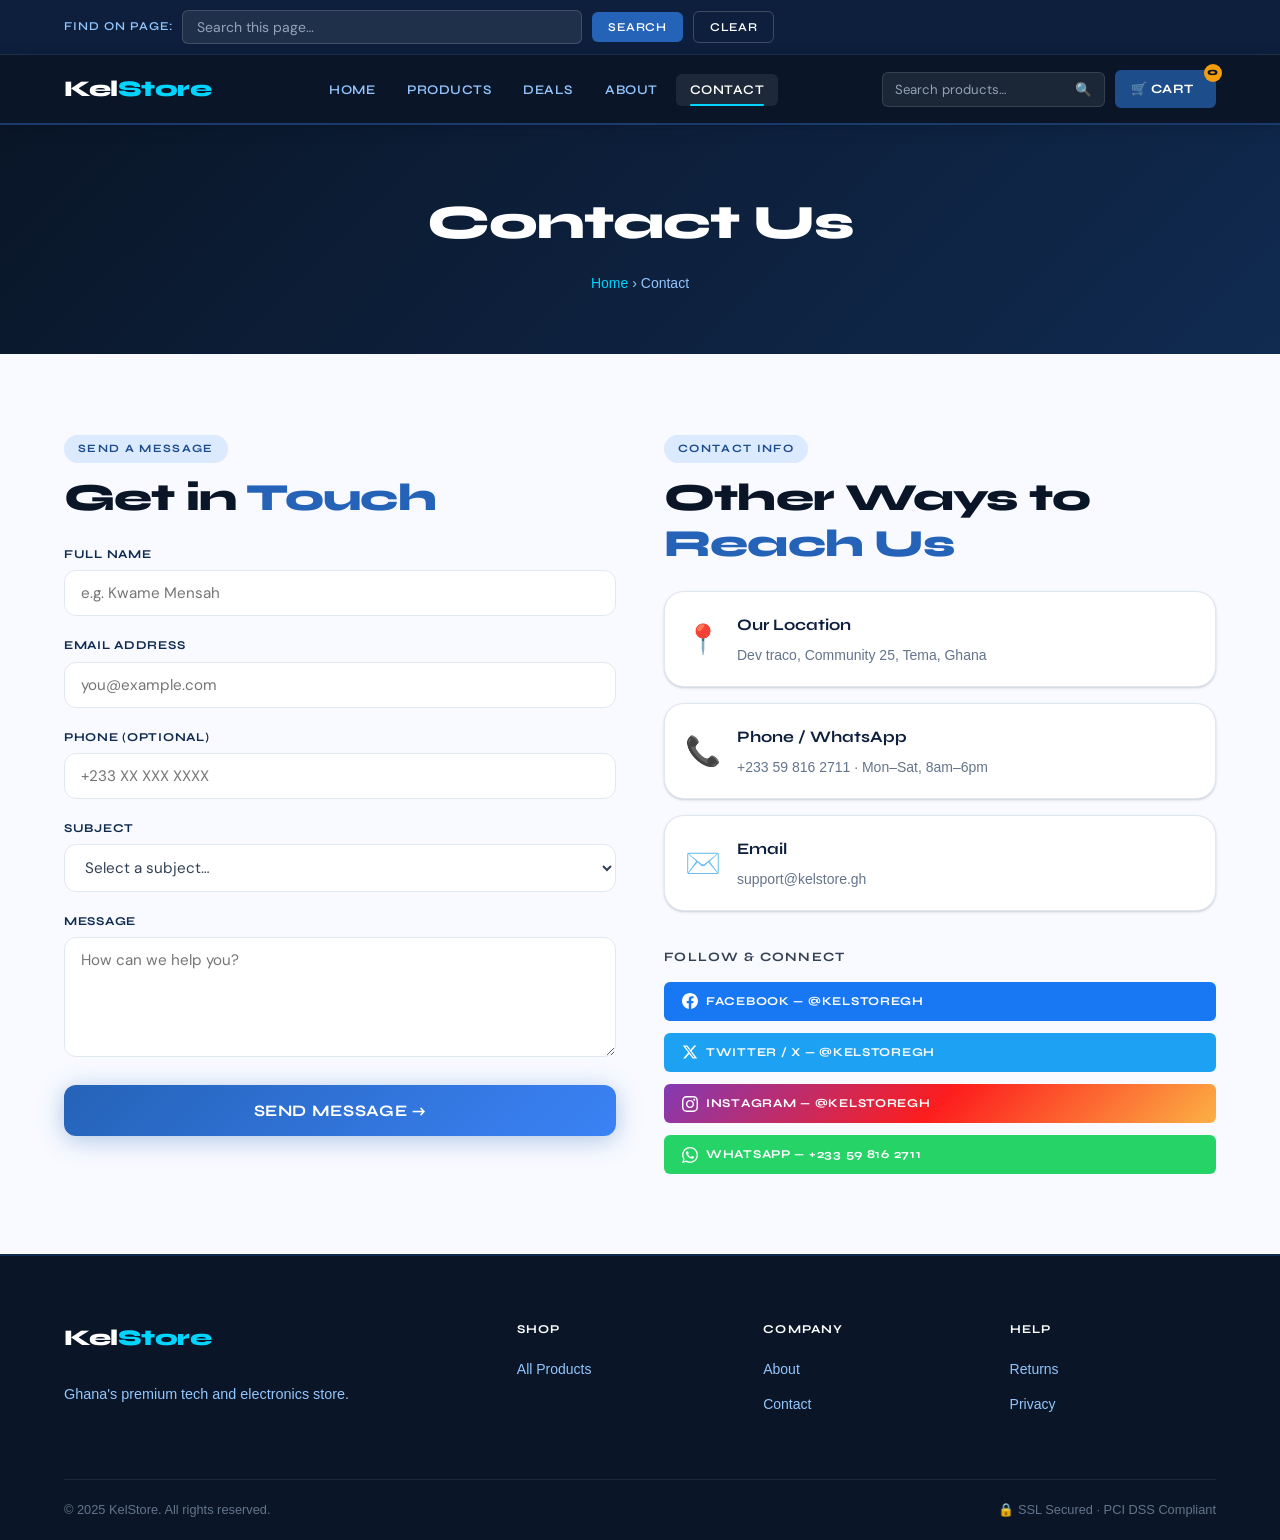
<file: contact.html>
<!DOCTYPE html>
<html lang="en">
<head>
  <meta charset="UTF-8">
  <meta name="viewport" content="width=device-width, initial-scale=1.0">
  <meta name="description" content="Contact KelStore — Get in touch with us for support, inquiries or feedback.">
  <title>Contact Us — KelStore</title>
  <link rel="stylesheet" href="style.css">
</head>
<body>

  <a href="#main-content" class="skip-link">Skip to main content</a>

  <div class="page-search-bar" role="search" aria-label="Search page content">
    <div class="container">
      <label for="pageSearchInput">Find on page:</label>
      <input type="search" id="pageSearchInput" class="page-search-input" placeholder="Search this page…" aria-label="Search text on this page">
      <button id="pageSearchBtn" class="page-search-btn" aria-label="Search">Search</button>
      <button id="pageSearchClear" class="page-search-btn page-search-clear" aria-label="Clear">Clear</button>
      <span id="searchStatus" class="page-search-status" aria-live="polite"></span>
    </div>
  </div>

  <nav class="navbar" role="navigation" aria-label="Main navigation">
    <div class="nav-container">
      <a href="index.html" class="nav-logo" aria-label="KelStore Home">
        <span class="nav-logo-text">Kel<span>Store</span></span>
      </a>
      <ul class="nav-links" id="navLinks" role="list">
        <li><a href="index.html">Home</a></li>
        <li><a href="products.html">Products</a></li>
        <li><a href="product-detail.html">Deals</a></li>
        <li><a href="about.html">About</a></li>
        <li><a href="contact.html" class="active" aria-current="page">Contact</a></li>
      </ul>
      <div class="nav-actions">
        <div class="nav-search" role="search" aria-label="Search products">
          <label for="navSearchInput" class="sr-only">Search</label>
          <input type="search" id="navSearchInput" placeholder="Search products…" aria-label="Search products">
          <button aria-label="Submit search">🔍</button>
        </div>
        <a href="cart.html" class="btn-cart" aria-label="View cart">
          🛒 Cart<span class="cart-badge">0</span>
        </a>
        <button class="nav-toggle" id="navToggle" aria-expanded="false" aria-controls="navLinks" aria-label="Toggle navigation">
          <span></span><span></span><span></span>
        </button>
      </div>
    </div>
  </nav>

  <main id="main-content">
    <div class="page-hero">
      <div class="container">
        <h1 class="page-hero-title">Contact Us</h1>
        <p class="page-hero-breadcrumb"><a href="index.html">Home</a> › Contact</p>
      </div>
    </div>

    <section class="section">
      <div class="container">
        <div class="contact-grid">

          <!-- Contact Form -->
          <div>
            <span class="section-tag">Send a Message</span>
            <h2 class="section-title section-title--left">Get in <span>Touch</span></h2>

            <div id="formSuccess" class="alert alert-success hidden">
              ✅ Message sent! We'll get back to you within 24 hours.
            </div>

            <div>
              <div class="form-group">
                <label class="form-label" for="contactName">Full Name</label>
                <input type="text" id="contactName" class="form-input" placeholder="e.g. Kwame Mensah" required aria-required="true">
              </div>
              <div class="form-group">
                <label class="form-label" for="contactEmail">Email Address</label>
                <input type="email" id="contactEmail" class="form-input" placeholder="you@example.com" required aria-required="true">
              </div>
              <div class="form-group">
                <label class="form-label" for="contactPhone">Phone (optional)</label>
                <input type="tel" id="contactPhone" class="form-input" placeholder="+233 XX XXX XXXX">
              </div>
              <div class="form-group">
                <label class="form-label" for="contactSubject">Subject</label>
                <select id="contactSubject" class="form-select" aria-label="Select subject">
                  <option value="">Select a subject…</option>
                  <option>Order Enquiry</option>
                  <option>Product Information</option>
                  <option>Returns & Refunds</option>
                  <option>Technical Support</option>
                  <option>Accessibility Feedback</option>
                  <option>Other</option>
                </select>
              </div>
              <div class="form-group">
                <label class="form-label" for="contactMessage">Message</label>
                <textarea id="contactMessage" class="form-textarea" placeholder="How can we help you?" required aria-required="true"></textarea>
              </div>
              <button class="btn btn-primary btn-lg full-width" onclick="submitForm()" aria-label="Send message">
                Send Message →
              </button>
            </div>
          </div>

          <!-- Contact Info + Social -->
          <div>
            <span class="section-tag">Contact Info</span>
            <h2 class="section-title section-title--left">Other Ways to <span>Reach Us</span></h2>

            <div class="contact-info-list">
              <div class="feature-card feature-card--row">
                <span class="contact-icon" aria-hidden="true">📍</span>
                <div>
                  <div class="feature-title">Our Location</div>
                  <p class="feature-desc">Dev traco, Community 25, Tema, Ghana</p>
                </div>
              </div>
              <div class="feature-card feature-card--row">
                <span class="contact-icon" aria-hidden="true">📞</span>
                <div>
                  <div class="feature-title">Phone / WhatsApp</div>
                  <p class="feature-desc">+233 59 816 2711 · Mon–Sat, 8am–6pm</p>
                </div>
              </div>
              <div class="feature-card feature-card--row">
                <span class="contact-icon" aria-hidden="true">✉️</span>
                <div>
                  <div class="feature-title">Email</div>
                  <p class="feature-desc">support@kelstore.gh</p>
                </div>
              </div>
            </div>

            <!-- Social Media Buttons -->
            <h3 class="section-subheading">Follow & Connect</h3>
            <div class="social-strip social-strip--column">
              <a href="#" class="social-btn facebook social-btn--start" target="_blank" rel="noopener noreferrer" aria-label="KelStore on Facebook">
                <svg width="16" height="16" viewBox="0 0 24 24" fill="currentColor" aria-hidden="true"><path d="M24 12.073c0-6.627-5.373-12-12-12s-12 5.373-12 12c0 5.99 4.388 10.954 10.125 11.854v-8.385H7.078v-3.47h3.047V9.43c0-3.007 1.792-4.669 4.533-4.669 1.312 0 2.686.235 2.686.235v2.953H15.83c-1.491 0-1.956.925-1.956 1.874v2.25h3.328l-.532 3.47h-2.796v8.385C19.612 23.027 24 18.062 24 12.073z"/></svg>
                Facebook — @KelStoreGH
              </a>
              <a href="#" class="social-btn twitter social-btn--start" target="_blank" rel="noopener noreferrer" aria-label="KelStore on Twitter">
                <svg width="16" height="16" viewBox="0 0 24 24" fill="currentColor" aria-hidden="true"><path d="M18.244 2.25h3.308l-7.227 8.26 8.502 11.24H16.17l-5.214-6.817L4.99 21.75H1.68l7.73-8.835L1.254 2.25H8.08l4.713 6.231zm-1.161 17.52h1.833L7.084 4.126H5.117z"/></svg>
                Twitter / X — @KelStoreGH
              </a>
              <a href="#" class="social-btn instagram social-btn--start" target="_blank" rel="noopener noreferrer" aria-label="KelStore on Instagram">
                <svg width="16" height="16" viewBox="0 0 24 24" fill="currentColor" aria-hidden="true"><path d="M12 2.163c3.204 0 3.584.012 4.85.07 3.252.148 4.771 1.691 4.919 4.919.058 1.265.069 1.645.069 4.849 0 3.205-.012 3.584-.069 4.849-.149 3.225-1.664 4.771-4.919 4.919-1.266.058-1.644.07-4.85.07-3.204 0-3.584-.012-4.849-.07-3.26-.149-4.771-1.699-4.919-4.92-.058-1.265-.07-1.644-.07-4.849 0-3.204.013-3.583.07-4.849.149-3.227 1.664-4.771 4.919-4.919 1.266-.057 1.645-.069 4.849-.069zm0-2.163c-3.259 0-3.667.014-4.947.072-4.358.2-6.78 2.618-6.98 6.98-.059 1.281-.073 1.689-.073 4.948 0 3.259.014 3.668.072 4.948.2 4.358 2.618 6.78 6.98 6.98 1.281.058 1.689.072 4.948.072 3.259 0 3.668-.014 4.948-.072 4.354-.2 6.782-2.618 6.979-6.98.059-1.28.073-1.689.073-4.948 0-3.259-.014-3.667-.072-4.947-.196-4.354-2.617-6.78-6.979-6.98-1.281-.059-1.69-.073-4.949-.073zm0 5.838c-3.403 0-6.162 2.759-6.162 6.162s2.759 6.163 6.162 6.163 6.162-2.759 6.162-6.163c0-3.403-2.759-6.162-6.162-6.162zm0 10.162c-2.209 0-4-1.79-4-4 0-2.209 1.791-4 4-4s4 1.791 4 4c0 2.21-1.791 4-4 4zm6.406-11.845c-.796 0-1.441.645-1.441 1.44s.645 1.44 1.441 1.44c.795 0 1.439-.645 1.439-1.44s-.644-1.44-1.439-1.44z"/></svg>
                Instagram — @KelStoreGH
              </a>
              <a href="#" class="social-btn whatsapp social-btn--start" target="_blank" rel="noopener noreferrer" aria-label="KelStore on WhatsApp">
                <svg width="16" height="16" viewBox="0 0 24 24" fill="currentColor" aria-hidden="true"><path d="M17.472 14.382c-.297-.149-1.758-.867-2.03-.967-.273-.099-.471-.148-.67.15-.197.297-.767.966-.94 1.164-.173.199-.347.223-.644.075-.297-.15-1.255-.463-2.39-1.475-.883-.788-1.48-1.761-1.653-2.059-.173-.297-.018-.458.13-.606.134-.133.298-.347.446-.52.149-.174.198-.298.298-.497.099-.198.05-.371-.025-.52-.075-.149-.669-1.612-.916-2.207-.242-.579-.487-.5-.669-.51-.173-.008-.371-.01-.57-.01-.198 0-.52.074-.792.372-.272.297-1.04 1.016-1.04 2.479 0 1.462 1.065 2.875 1.213 3.074.149.198 2.096 3.2 5.077 4.487.709.306 1.262.489 1.694.625.712.227 1.36.195 1.871.118.571-.085 1.758-.719 2.006-1.413.248-.694.248-1.289.173-1.413-.074-.124-.272-.198-.57-.347m-5.421 7.403h-.004a9.87 9.87 0 01-5.031-1.378l-.361-.214-3.741.982.998-3.648-.235-.374a9.86 9.86 0 01-1.51-5.26c.001-5.45 4.436-9.884 9.888-9.884 2.64 0 5.122 1.03 6.988 2.898a9.825 9.825 0 012.893 6.994c-.003 5.45-4.437 9.884-9.885 9.884m8.413-18.297A11.815 11.815 0 0012.05 0C5.495 0 .16 5.335.157 11.892c0 2.096.547 4.142 1.588 5.945L.057 24l6.305-1.654a11.882 11.882 0 005.683 1.448h.005c6.554 0 11.89-5.335 11.893-11.893a11.821 11.821 0 00-3.48-8.413z"/></svg>
                WhatsApp — +233 59 816 2711
              </a>
            </div>
          </div>
        </div>
      </div>
      <div class="visme_d" data-title="B2B Newsletter Subscription" data-url="17emgvx9-b2b-newsletter-subscription" data-domain="forms" data-full-page="false" data-min-height="500px" data-form-id="181578"></div><script src="https://static-bundles.visme.co/forms/vismeforms-embed.js"></script>
    </section>
  </main>

  <footer role="contentinfo">
    <div class="container">
      <div class="footer-grid">
        <div>
          <a href="index.html" class="nav-logo footer-logo" aria-label="KelStore home">
            <span class="nav-logo-text">Kel<span>Store</span></span>
          </a>
          <p class="footer-brand-desc">Ghana's premium tech and electronics store.</p>
        </div>
        <div><h3 class="footer-heading">Shop</h3><ul class="footer-links"><li><a href="products.html">All Products</a></li></ul></div>
        <div><h3 class="footer-heading">Company</h3><ul class="footer-links"><li><a href="about.html">About</a></li><li><a href="contact.html">Contact</a></li></ul></div>
        <div><h3 class="footer-heading">Help</h3><ul class="footer-links"><li><a href="#">Returns</a></li><li><a href="#">Privacy</a></li></ul></div>
      </div>
      <div class="footer-bottom">
        <p>© 2025 KelStore. All rights reserved.</p>
        <p>🔒 SSL Secured · PCI DSS Compliant</p>
      </div>
    </div>
  </footer>
</body>
</html>
</file>
<file: style.css>
/* =============================================
   KELSTORE — External Stylesheet
   Blue & White Corporate Tech Theme
   ============================================= */

@import url('https://fonts.googleapis.com/css2?family=Syne:wght@400;600;700;800&family=DM+Sans:ital,wght@0,300;0,400;0,500;1,300&display=swap');

/* ── CSS Variables ───────────────────────── */
:root {
  --blue-900: #0a1628;
  --blue-800: #0d1f3c;
  --blue-700: #102a50;
  --blue-600: #1a3a6b;
  --blue-500: #1e4d8c;
  --blue-400: #2563b8;
  --blue-300: #3b82f6;
  --blue-200: #93c5fd;
  --blue-100: #dbeafe;
  --blue-50:  #eff6ff;
  --white:    #ffffff;
  --off-white:#f8faff;
  --grey-100: #e2e8f0;
  --grey-300: #94a3b8;
  --grey-500: #64748b;
  --grey-700: #334155;
  --accent:   #00d4ff;
  --accent2:  #f59e0b;
  --danger:   #ef4444;
  --success:  #22c55e;

  --font-display: 'Syne', sans-serif;
  --font-body:    'DM Sans', sans-serif;

  --radius-sm:  6px;
  --radius-md:  12px;
  --radius-lg:  20px;
  --radius-xl:  32px;

  --shadow-sm:  0 1px 3px rgba(10,22,40,0.12), 0 1px 2px rgba(10,22,40,0.08);
  --shadow-md:  0 4px 16px rgba(10,22,40,0.16), 0 2px 6px rgba(10,22,40,0.10);
  --shadow-lg:  0 10px 40px rgba(10,22,40,0.20), 0 4px 12px rgba(10,22,40,0.12);
  --shadow-xl:  0 20px 60px rgba(10,22,40,0.28), 0 8px 20px rgba(10,22,40,0.16);
  --shadow-blue: 0 4px 24px rgba(37,99,184,0.35);

  --transition: all 0.25s cubic-bezier(0.4,0,0.2,1);
  --nav-height: 70px;

}

/* ── Reset & Base ────────────────────────── */
*, *::before, *::after {
  box-sizing: border-box;
  margin: 0;
  padding: 0;
}

html {
  scroll-behavior: smooth;
  font-size: 16px;
}

body {
  font-family: 'Poppins', sans-serif;
  background-color: var(--off-white);
  color: var(--grey-700);
  line-height: 1.6;
  min-width: 320px;
  overflow-x: hidden;
}

img, video {
  max-width: 100%;
  display: block;
}

a {
  color: inherit;
  text-decoration: none;
}

ul {
  list-style: none;
}

/* ── Skip to content (Accessibility) ─────── */
.skip-link {
  position: absolute;
  top: -60px;
  left: 0;
  background: var(--accent);
  color: var(--blue-900);
  padding: 12px 20px;
  font-family: var(--font-display);
  font-weight: 700;
  font-size: 0.875rem;
  letter-spacing: 0.05em;
  text-transform: uppercase;
  z-index: 9999;
  border-bottom-right-radius: var(--radius-md);
  transition: var(--transition);
}

.skip-link:focus {
  top: 0;
}

/* ── On-page text search ─────────────────── */
.page-search-bar {
  background: var(--blue-800);
  border-bottom: 1px solid rgba(255,255,255,0.08);
  padding: 10px 0;
}

.page-search-bar .container {
  display: flex;
  align-items: center;
  gap: 10px;
}

.page-search-bar label {
  color: var(--blue-200);
  font-family: var(--font-display);
  font-size: 0.75rem;
  font-weight: 600;
  letter-spacing: 0.08em;
  text-transform: uppercase;
  white-space: nowrap;
}

.page-search-input {
  flex: 1;
  max-width: 400px;
  background: rgba(255,255,255,0.08);
  border: 1px solid rgba(255,255,255,0.15);
  border-radius: var(--radius-sm);
  color: var(--white);
  font-family: var(--font-body);
  font-size: 0.875rem;
  padding: 7px 14px;
  outline: none;
  transition: var(--transition);
}

.page-search-input::placeholder { color: var(--grey-300); }
.page-search-input:focus {
  border-color: var(--accent);
  box-shadow: 0 0 0 3px rgba(0,212,255,0.15);
}

.page-search-btn {
  background: var(--blue-400);
  border: none;
  border-radius: var(--radius-sm);
  color: var(--white);
  cursor: pointer;
  font-family: var(--font-display);
  font-size: 0.75rem;
  font-weight: 600;
  letter-spacing: 0.06em;
  padding: 8px 16px;
  text-transform: uppercase;
  transition: var(--transition);
}

.page-search-btn:hover {
  background: var(--blue-300);
  box-shadow: var(--shadow-blue);
}

.search-highlight {
  background: var(--accent2);
  color: var(--blue-900);
  border-radius: 3px;
  padding: 0 2px;
}

/* ── Navigation ──────────────────────────── */
.navbar {
  position: sticky;
  top: 0;
  z-index: 1000;
  background: var(--blue-900);
  border-bottom: 2px solid var(--blue-600);
  height: var(--nav-height);
  box-shadow: var(--shadow-md);
  /* padding: 20px; */
}

.nav-container {
  display: flex;
  align-items: center;
  justify-content: space-between;
  height: 100%;
  max-width: 1200px;
  margin: 0 auto;
  padding: 0 24px;
}

.nav-logo {
  display: flex;
  align-items: center;
  gap: 10px;
}

/* .nav-logo-icon { */
  /* width: 36px; */
  /* height: 36px; */
  /* background: linear-gradient(135deg, var(--blue-400), var(--accent)); */
  /* border-radius: var(--radius-sm); */
  /* display: flex;
  align-items: center;
  justify-content: center;
  font-size: 1.1rem; */
/* } */

.nav-logo-text {
  font-family: var(--font-display);
  font-size: 1.4rem;
  font-weight: 800;
  color: var(--white);
  letter-spacing: -0.02em;
}

.nav-logo-text span {
  color: var(--accent);
}

.nav-links {
  display: flex;
  align-items: center;
  gap: 4px;
}

.nav-links a {
  font-family: var(--font-display);
  font-size: 0.825rem;
  font-weight: 600;
  color: var(--blue-200);
  letter-spacing: 0.04em;
  text-transform: uppercase;
  padding: 8px 14px;
  border-radius: var(--radius-sm);
  transition: var(--transition);
  position: relative;
}

.nav-links a:hover,
.nav-links a.active {
  color: var(--white);
  background: rgba(255,255,255,0.08);
}

.nav-links a.active::after {
  content: '';
  position: absolute;
  bottom: 0;
  left: 14px;
  right: 14px;
  height: 2px;
  background: var(--accent);
  border-radius: 2px;
}

.nav-actions {
  display: flex;
  align-items: center;
  gap: 10px;
}

.nav-search {
  display: flex;
  align-items: center;
  background: rgba(255,255,255,0.07);
  border: 1px solid rgba(255,255,255,0.12);
  border-radius: var(--radius-sm);
  overflow: hidden;
  transition: var(--transition);
}

.nav-search:focus-within {
  border-color: var(--accent);
  box-shadow: 0 0 0 3px rgba(0,212,255,0.15);
}

.nav-search input {
  background: transparent;
  border: none;
  color: var(--white);
  font-family: var(--font-body);
  font-size: 0.825rem;
  outline: none;
  padding: 8px 12px;
  width: 180px;
}

.nav-search input::placeholder { color: var(--grey-300); }

.nav-search button {
  background: transparent;
  border: none;
  color: var(--grey-300);
  cursor: pointer;
  padding: 8px 12px;
  transition: var(--transition);
}

.nav-search button:hover { color: var(--accent); }

.btn-cart {
  background: var(--blue-500);
  border: none;
  border-radius: var(--radius-sm);
  color: var(--white);
  cursor: pointer;
  font-family: var(--font-display);
  font-size: 0.8rem;
  font-weight: 700;
  letter-spacing: 0.04em;
  padding: 9px 16px;
  text-transform: uppercase;
  transition: var(--transition);
  display: flex;
  align-items: center;
  gap: 6px;
  position: relative;
}

.btn-cart:hover {
  background: var(--blue-400);
  box-shadow: var(--shadow-blue);
  transform: translateY(-1px);
}

.cart-badge {
  position: absolute;
  top: -6px;
  right: -6px;
  background: var(--accent2);
  color: var(--blue-900);
  font-size: 0.65rem;
  font-weight: 800;
  width: 18px;
  height: 18px;
  border-radius: 50%;
  display: flex;
  align-items: center;
  justify-content: center;
}

/* Hamburger */
.nav-toggle {
  display: none;
  flex-direction: column;
  gap: 5px;
  background: transparent;
  border: none;
  cursor: pointer;
  padding: 8px;
  border-radius: var(--radius-sm);
  transition: var(--transition);
}

.nav-toggle:hover { background: rgba(255,255,255,0.08); }

.nav-toggle span {
  display: block;
  width: 24px;
  height: 2px;
  background: var(--white);
  border-radius: 2px;
  transition: var(--transition);
}

/* ── Container ───────────────────────────── */
.container {
  max-width: 1200px;
  margin: 0 auto;
  padding: 0 24px;
}

/* ── Buttons ─────────────────────────────── */
.btn {
  display: inline-flex;
  align-items: center;
  justify-content: center;
  gap: 8px;
  border: none;
  border-radius: var(--radius-md);
  cursor: pointer;
  font-family: var(--font-display);
  font-weight: 700;
  letter-spacing: 0.04em;
  padding: 12px 28px;
  text-transform: uppercase;
  transition: var(--transition);
  font-size: 0.875rem;
}

.btn-primary {
  background: linear-gradient(135deg, var(--blue-400), var(--blue-300));
  color: var(--white);
  box-shadow: var(--shadow-blue);
}

.btn-primary:hover {
  transform: translateY(-2px);
  box-shadow: 0 8px 32px rgba(37,99,184,0.50);
}

.btn-secondary {
  background: transparent;
  border: 2px solid var(--blue-300);
  color: var(--blue-300);
}

.btn-secondary:hover {
  background: var(--blue-300);
  color: var(--white);
  transform: translateY(-2px);
}

.btn-accent {
  background: linear-gradient(135deg, var(--accent), #0ea5e9);
  color: var(--blue-900);
}

.btn-accent:hover {
  transform: translateY(-2px);
  box-shadow: 0 8px 32px rgba(0,212,255,0.40);
}

.btn-sm {
  padding: 8px 18px;
  font-size: 0.75rem;
}

.btn-lg {
  padding: 16px 36px;
  font-size: 1rem;
}

.btn-cart-active {
  background: var(--blue-400);
}

.cart-empty-state {
  text-align: center;
  padding: 80px 0;
}

.cart-empty-icon {
  font-size: 5rem;
  margin-bottom: 20px;
}

.cart-empty-title {
  font-family: var(--font-display);
  font-size: 1.5rem;
  font-weight: 800;
  color: var(--blue-900);
  margin-bottom: 10px;
}

.cart-empty-copy {
  color: var(--grey-500);
  margin-bottom: 28px;
}

.cart-grid-layout {
  display: grid;
  grid-template-columns: 2fr 1fr;
  gap: 32px;
  align-items: start;
}

.cart-action-row {
  margin-top: 20px;
  display: flex;
  gap: 12px;
  flex-wrap: wrap;
}

.btn-secondary-light {
  background: var(--grey-100);
  color: var(--grey-700);
}

.cart-promo-panel {
  margin-top: 24px;
  background: var(--blue-50);
  border-radius: var(--radius-md);
  padding: 20px;
  border: 1px solid var(--blue-100);
}

.promo-heading {
  font-family: var(--font-display);
  font-size: 0.8rem;
  font-weight: 700;
  color: var(--blue-700);
  letter-spacing: 0.08em;
  text-transform: uppercase;
  margin-bottom: 12px;
}

.promo-row {
  display: flex;
  gap: 10px;
}

.cart-promo-input {
  max-width: 260px;
}

.promo-message {
  margin-top: 8px;
  font-size: 0.875rem;
  color: var(--success);
}

.order-note-success {
  color: var(--success);
  font-size: 0.85rem;
}

.btn-checkout {
  width: 100%;
  margin-top: 20px;
  padding: 16px;
}

.checkout-note {
  margin-top: 16px;
  text-align: center;
}

.checkout-copy {
  font-size: 0.75rem;
  color: var(--grey-300);
}

.payment-methods {
  display: flex;
  justify-content: center;
  gap: 12px;
  margin-top: 8px;
  font-size: 1.5rem;
}

/* ── Section Headers ─────────────────────── */
.section-header {
  text-align: center;
  margin-bottom: 48px;
}

.section-tag {
  display: inline-block;
  background: var(--blue-100);
  color: var(--blue-500);
  font-family: var(--font-display);
  font-size: 0.7rem;
  font-weight: 700;
  letter-spacing: 0.12em;
  padding: 5px 14px;
  border-radius: 100px;
  text-transform: uppercase;
  margin-bottom: 12px;
}

.section-title {
  font-family: var(--font-display);
  font-size: clamp(1.75rem, 3vw, 2.5rem);
  font-weight: 800;
  color: var(--blue-900);
  letter-spacing: -0.02em;
  line-height: 1.2;
}

.section-title span { color: var(--blue-400); }

.section-subtitle {
  color: var(--grey-500);
  font-size: 1rem;
  margin-top: 10px;
  max-width: 560px;
  margin-left: auto;
  margin-right: auto;
}

/* ── Product Card ────────────────────────── */
.product-card {
  background: var(--white);
  border-radius: var(--radius-lg);
  box-shadow: var(--shadow-sm);
  overflow: hidden;
  transition: var(--transition);
  border: 1px solid var(--grey-100);
  position: relative;
}

.product-card:hover {
  transform: translateY(-6px);
  box-shadow: var(--shadow-xl);
  border-color: var(--blue-200);
}

.product-card-badge {
  position: absolute;
  top: 14px;
  left: 14px;
  background: var(--blue-400);
  color: var(--white);
  font-family: var(--font-display);
  font-size: 0.65rem;
  font-weight: 700;
  letter-spacing: 0.08em;
  padding: 4px 10px;
  border-radius: 100px;
  text-transform: uppercase;
  z-index: 1;
}

.product-card-badge.sale { background: var(--danger); }
.product-card-badge.new  { background: var(--success); }

.product-card-image {
  background: var(--blue-50);
  height: var(--img-h, 200px);
  display: flex;
  align-items: center;
  justify-content: center;
  overflow: hidden;
  position: relative;
}

.product-card--img-210 .product-card-image { height: 210px; overflow: hidden; }
.card-img-cover { width:100%; height:100%; object-fit:cover; transition: transform 0.4s ease; }

.product-card-image img {
  max-height: 160px;
  object-fit: contain;
  transition: var(--transition);
}

.product-card:hover .product-card-image img {
  transform: scale(1.05);
}

.product-card-img-placeholder {
  font-size: 4rem;
  opacity: 0.6;
}

.product-card-body {
  padding: 18px 20px;
}

.product-card-category {
  color: var(--blue-400);
  font-family: var(--font-display);
  font-size: 0.7rem;
  font-weight: 700;
  letter-spacing: 0.08em;
  text-transform: uppercase;
  margin-bottom: 5px;
}

.product-card-name {
  font-family: var(--font-display);
  font-size: 1rem;
  font-weight: 700;
  color: var(--blue-900);
  margin-bottom: 8px;
  line-height: 1.3;
}

.product-card-price {
  display: flex;
  align-items: center;
  gap: 8px;
  margin-bottom: 16px;
}

.price-current {
  font-family: var(--font-display);
  font-size: 1.2rem;
  font-weight: 800;
  color: var(--blue-500);
}

.price-old {
  color: var(--grey-300);
  font-size: 0.875rem;
  text-decoration: line-through;
}

.product-card-footer {
  display: flex;
  gap: 8px;
}

.btn-block {
  flex: 1;
}

.section-cta {
  text-align: center;
  margin-top: 40px;
}

.social-connect {
  display: flex;
  flex-wrap: wrap;
  gap: 40px;
  align-items: flex-start;
  justify-content: center;
}

.social-heading {
  font-family: var(--font-display);
  color: var(--blue-200);
  font-size: 0.8rem;
  letter-spacing: 0.1em;
  text-transform: uppercase;
  margin-bottom: 16px;
}

.social-panel {
  flex: 1;
  min-width: 280px;
  max-width: 420px;
}

.media-audio-wrapper {
  text-align: center;
}

.audio-player {
  width: 100%;
  max-width: 500px;
  margin: 0 auto;
  border-radius: var(--radius-md);
}

.social-btn--small {
  padding: 8px 12px;
  font-size: 0.7rem;
}

/* ── Stars Rating ────────────────────────── */
.stars {
  color: var(--accent2);
  font-size: 0.875rem;
  letter-spacing: 2px;
  margin-bottom: 4px;
}

/* ── Hero Section ────────────────────────── */
.hero {
  position: relative;
  min-height: calc(100vh - var(--nav-height));
  display: flex;
  align-items: center;
  overflow: hidden;
  background: var(--blue-900);
}

.hero-video {
  position: absolute;
  inset: 0;
  width: 100%;
  height: 100%;
  object-fit: cover;
  opacity: 0.15;
  z-index: 0;
}

.hero-overlay {
  position: absolute;
  inset: 0;
  background: linear-gradient(135deg,
    rgba(10,22,40,0.95) 0%,
    rgba(26,58,107,0.7) 50%,
    rgba(10,22,40,0.8) 100%);
  z-index: 1;
}

.hero-content {
  position: relative;
  z-index: 2;
  max-width: 680px;
}

.hero-tag {
  display: inline-flex;
  align-items: center;
  gap: 8px;
  background: rgba(0,212,255,0.12);
  border: 1px solid rgba(0,212,255,0.3);
  border-radius: 100px;
  color: var(--accent);
  font-family: var(--font-display);
  font-size: 0.75rem;
  font-weight: 700;
  letter-spacing: 0.08em;
  padding: 6px 16px;
  text-transform: uppercase;
  margin-bottom: 24px;
  animation: fadeInUp 0.6s ease both;
}

.hero-title {
  font-family: var(--font-display);
  font-size: clamp(2.5rem, 6vw, 4.5rem);
  font-weight: 800;
  color: var(--white);
  letter-spacing: -0.03em;
  line-height: 1.05;
  margin-bottom: 20px;
  animation: fadeInUp 0.6s 0.1s ease both;
}

.hero-title span {
  background: linear-gradient(135deg, var(--blue-300), var(--accent));
  -webkit-background-clip: text;
  -webkit-text-fill-color: transparent;
  background-clip: text;
}

.hero-subtitle {
  color: var(--blue-200);
  font-size: 1.1rem;
  line-height: 1.7;
  margin-bottom: 36px;
  animation: fadeInUp 0.6s 0.2s ease both;
}

.hero-cta {
  display: flex;
  flex-wrap: wrap;
  gap: 12px;
  animation: fadeInUp 0.6s 0.3s ease both;
}

.hero-stats {
  position: relative;
  z-index: 2;
  display: flex;
  gap: 40px;
  margin-top: 60px;
  padding-top: 40px;
  border-top: 1px solid rgba(255,255,255,0.1);
  animation: fadeInUp 0.6s 0.4s ease both;
}

.hero-stat-number {
  font-family: var(--font-display);
  font-size: 1.75rem;
  font-weight: 800;
  color: var(--white);
}

.hero-stat-label {
  color: var(--blue-200);
  font-size: 0.8rem;
    padding: 30px;

}

.hero-visual {
  position: absolute;
  right: 0;
  top: 50%;
  transform: translateY(-50%);
  width: 45%;
  z-index: 2;
  display: flex;
  align-items: center;
  justify-content: center;
}

/* ── Category Strip ──────────────────────── */
.category-strip {
  background: var(--white);
  padding: 32px 0;
  box-shadow: var(--shadow-sm);
  border-bottom: 1px solid var(--grey-100);
}

.category-strip-inner {
  display: flex;
  gap: 16px;
  justify-content: center;
  flex-wrap: wrap;
}

.category-strip-row {
  justify-content: flex-start;
  gap: 10px;
}

.filter-panel {
  margin-bottom: 36px;
}

.category-chip {
  display: flex;
  align-items: center;
  gap: 8px;
  background: var(--blue-50);
  border: 1.5px solid var(--blue-100);
  border-radius: var(--radius-xl);
  color: var(--blue-700);
  cursor: pointer;
  font-family: var(--font-display);
  font-size: 0.8rem;
  font-weight: 700;
  letter-spacing: 0.04em;
  padding: 10px 20px;
  text-transform: uppercase;
  transition: var(--transition);
}

.category-chip:hover,
.category-chip.active {
  background: var(--blue-500);
  border-color: var(--blue-500);
  color: var(--white);
  box-shadow: var(--shadow-blue);
  transform: translateY(-2px);
}

.category-chip span:first-child { font-size: 1.2rem; }

/* ── Section Spacing ─────────────────────── */
.section { padding: 80px 0; }
.section-alt { background: var(--blue-50); }
.section-dark {
  background: var(--blue-900);
  color: var(--white);
}

.section-dark .section-title { color: var(--white); }
.section-dark .section-subtitle { color: var(--blue-200); }
.section-dark .section-tag {
  background: rgba(0,212,255,0.12);
  color: var(--accent);
}

/* ── Product Grid ────────────────────────── */
.product-grid {
  display: grid;
  grid-template-columns: repeat(auto-fill, minmax(260px, 1fr));
  gap: 24px;
}

/* ── Banner/Promo ────────────────────────── */
.promo-banner {
  background: linear-gradient(135deg, var(--blue-700), var(--blue-500));
  border-radius: var(--radius-xl);
  padding: 48px 40px;
  display: flex;
  align-items: center;
  justify-content: space-between;
  gap: 24px;
  box-shadow: var(--shadow-xl);
  overflow: hidden;
  position: relative;
}

/* ===== Product Detail Page Helpers ===== */
.product-detail-grid {
  display: grid;
  grid-template-columns: 1fr 1fr;
  gap: 48px;
  align-items: start;
  margin-bottom: 64px;
}

.product-media {
  background: var(--blue-50);
  border-radius: var(--radius-xl);
  overflow: hidden;
  box-shadow: var(--shadow-md);
  border: 1px solid var(--grey-100);
  margin-bottom: 16px;
  height: 380px;
  display: flex;
  align-items: center;
  justify-content: center;
}

.main-product-img {
  max-width: 100%;
  max-height: 100%;
  object-fit: contain;
  padding: 12px;
}

.thumb-row { display:flex; gap:10px; margin-bottom:20px; }
.thumb-item {
  flex: 1;
  border-radius: var(--radius-md);
  overflow: hidden;
  border: 1.5px solid var(--grey-100);
  cursor: pointer;
  height: 86px;
  background: var(--blue-50);
  display: flex;
  align-items: center;
  justify-content: center;
}
.thumb-item.active { border: 2px solid var(--blue-400); }
.thumb-item img { max-width:100%; max-height:100%; object-fit:contain; padding:4px; }
.thumb-item img.cover { width:100%; height:100%; object-fit:cover; padding:0; }

.product-video { margin-top:4px; }
.product-video-title { font-family:var(--font-display); font-size:0.9rem; font-weight:700; color:var(--blue-800); margin-bottom:10px; text-transform:uppercase; letter-spacing:0.06em; }
.product-video video { width:100%; height:380px; border-radius:var(--radius-md); box-shadow:var(--shadow-sm); object-fit:cover; background:#000; }

.product-badge-inline { position: static; display: inline-block; margin-bottom: 12px; }
.product-title { font-family:var(--font-display); font-size:2rem; font-weight:800; color:var(--blue-900); letter-spacing:-0.02em; margin-bottom:8px; }
.product-stars { font-size:1rem; margin-bottom:4px; }
.product-reviews { color:var(--grey-300); font-size:0.875rem; margin-bottom:20px; }

.price-row { display:flex; align-items:center; gap:12px; margin-bottom:24px; }
.product-desc { color:var(--grey-700); line-height:1.7; margin-bottom:24px; }
.specs-box { background:var(--blue-50); border-radius:var(--radius-md); padding:20px; margin-bottom:24px; border:1px solid var(--blue-100); }
.add-to-cart-row { display:flex; gap:12px; margin-bottom:16px; }
.flex-1 { flex:1; }

.trust-badges { display:flex; gap:16px; flex-wrap:wrap; margin-top:16px; }

.page-search-clear { background: transparent; border: 1px solid rgba(255,255,255,0.2); }
.page-search-status { color: var(--blue-200); font-size: 0.8rem; margin-left: 8px; }

/* Small helpers for product-detail elements */
.save-pill {
  background: rgba(239,68,68,0.08);
  color: var(--danger);
  font-family: var(--font-display);
  font-size: 0.8rem;
  font-weight: 700;
  padding: 4px 10px;
  border-radius: 100px;
}

.specs-title {
  font-family: var(--font-display);
  font-size: 0.75rem;
  font-weight: 700;
  color: var(--blue-600);
  letter-spacing: 0.1em;
  text-transform: uppercase;
  margin-bottom: 14px;
}
.specs-grid {
  display: grid;
  grid-template-columns: 1fr 1fr;
  gap: 10px;
}
.specs-grid .spec-item { font-size: 0.875rem; }
.specs-grid .spec-item span { color: var(--grey-300); }

.trust-badges span { font-size:0.8rem; color:var(--grey-500); display:flex; align-items:center; gap:4px; }

.footer-logo { margin-bottom:12px; display:inline-flex; }


.promo-banner::before {
  content: '';
  position: absolute;
  top: -40px;
  right: -40px;
  width: 200px;
  height: 200px;
  background: rgba(255,255,255,0.05);
  border-radius: 50%;
}

.promo-banner::after {
  content: '';
  position: absolute;
  bottom: -60px;
  right: 120px;
  width: 300px;
  height: 300px;
  background: rgba(255,255,255,0.03);
  border-radius: 50%;
}

.promo-title {
  font-family: var(--font-display);
  font-size: clamp(1.5rem, 3vw, 2.2rem);
  font-weight: 800;
  color: var(--white);
  letter-spacing: -0.02em;
  margin-bottom: 8px;
}

.promo-subtitle {
  color: var(--blue-200);
  font-size: 0.95rem;
}

/* ── Features ────────────────────────────── */
.feature-grid {
  display: grid;
  grid-template-columns: repeat(auto-fill, minmax(220px, 1fr));
  gap: 24px;
}

.feature-card {
  background: var(--white);
  border-radius: var(--radius-lg);
  padding: 28px 24px;
  box-shadow: var(--shadow-sm);
  border: 1px solid var(--grey-100);
  transition: var(--transition);
  text-align: center;
}

.feature-card:hover {
  transform: translateY(-4px);
  box-shadow: var(--shadow-md);
  border-color: var(--blue-200);
}

/* Compact feature card used in contact/info lists */
.feature-card--row {
  text-align: left;
  display: flex;
  align-items: center;
  gap: 16px;
  padding: 20px;
}

.contact-grid {
  display: grid;
  grid-template-columns: 1fr 1fr;
  gap: 48px;
  align-items: start;
}

.section-title--left {
  text-align: left;
  margin-bottom: 24px;
}

.hidden { display: none !important; }

.contact-info-list {
  display: flex;
  flex-direction: column;
  gap: 16px;
  margin-bottom: 36px;
}

.contact-icon {
  font-size: 1.8rem;
}

.section-subheading {
  font-family: var(--font-display);
  font-size: 0.8rem;
  font-weight: 700;
  color: var(--grey-700);
  letter-spacing: 0.1em;
  text-transform: uppercase;
  margin-bottom: 14px;
}

.social-strip--column {
  flex-direction: column;
}

.social-btn--start {
  justify-content: flex-start;
}

.full-width { width: 100%; }

.feature-icon {
  font-size: 2.2rem;
  margin-bottom: 14px;
}

.feature-title {
  font-family: var(--font-display);
  font-size: 1rem;
  font-weight: 700;
  color: var(--blue-800);
  margin-bottom: 6px;
}

.feature-desc {
  color: var(--grey-500);
  font-size: 0.875rem;
  line-height: 1.6;
}

/* ── Testimonial ─────────────────────────── */
.testimonial-card {
  background: var(--white);
  border-radius: var(--radius-lg);
  padding: 28px;
  box-shadow: var(--shadow-sm);
  border: 1px solid var(--grey-100);
  transition: var(--transition);
}

.testimonial-card:hover {
  box-shadow: var(--shadow-md);
  border-color: var(--blue-200);
}

.testimonial-text {
  color: var(--grey-700);
  font-size: 0.95rem;
  line-height: 1.7;
  font-style: italic;
  margin-bottom: 20px;
}

.testimonial-author {
  display: flex;
  align-items: center;
  gap: 12px;
}

.testimonial-avatar {
  width: 44px;
  height: 44px;
  border-radius: 50%;
  background: linear-gradient(135deg, var(--blue-400), var(--accent));
  display: flex;
  align-items: center;
  justify-content: center;
  color: var(--white);
  font-family: var(--font-display);
  font-size: 0.875rem;
  font-weight: 800;
}

.testimonial-name {
  font-family: var(--font-display);
  font-size: 0.9rem;
  font-weight: 700;
  color: var(--blue-800);
}

.testimonial-role {
  color: var(--grey-300);
  font-size: 0.8rem;
}

/* ── Social Media Section ────────────────── */
.social-strip {
  display: flex;
  gap: 12px;
  flex-wrap: wrap;
}

.social-btn {
  display: inline-flex;
  align-items: center;
  gap: 8px;
  border-radius: var(--radius-sm);
  cursor: pointer;
  font-family: var(--font-display);
  font-size: 0.75rem;
  font-weight: 700;
  letter-spacing: 0.06em;
  padding: 10px 18px;
  text-transform: uppercase;
  transition: var(--transition);
  border: none;
  color: var(--white);
}

.social-btn:hover {
  transform: translateY(-3px);
  box-shadow: var(--shadow-md);
}

.social-btn.facebook { background: #1877f2; }
.social-btn.twitter  { background: #1da1f2; }
.social-btn.instagram{ background: linear-gradient(135deg, #833ab4, #fd1d1d, #fcb045); }
.social-btn.youtube  { background: #ff0000; }
.social-btn.tiktok   { background: #000000; }
.social-btn.whatsapp { background: #25d366; color: var(--white);}

/* ── Social Newsfeed ─────────────────────── */
.newsfeed {
  background: var(--white);
  border-radius: var(--radius-lg);
  border: 1px solid var(--grey-100);
  overflow: hidden;
  box-shadow: var(--shadow-sm);
}

.newsfeed-header {
  background: var(--blue-900);
  padding: 16px 20px;
  display: flex;
  align-items: center;
  gap: 10px;
}

.newsfeed-header h3 {
  font-family: var(--font-display);
  font-size: 0.875rem;
  font-weight: 700;
  color: var(--white);
  letter-spacing: 0.04em;
  text-transform: uppercase;
}

.newsfeed-dot {
  width: 8px;
  height: 8px;
  background: var(--success);
  border-radius: 50%;
  animation: pulse 2s infinite;
}

.newsfeed-item {
  padding: 16px 20px;
  border-bottom: 1px solid var(--grey-100);
  transition: var(--transition);
}

.newsfeed-item:last-child { border-bottom: none; }
.newsfeed-item:hover { background: var(--blue-50); }

.newsfeed-platform {
  font-family: var(--font-display);
  font-size: 0.7rem;
  font-weight: 700;
  letter-spacing: 0.08em;
  text-transform: uppercase;
  margin-bottom: 4px;
}

.newsfeed-platform.fb   { color: #1877f2; }
.newsfeed-platform.tw   { color: #1da1f2; }
.newsfeed-platform.ig   { color: #833ab4; }

.newsfeed-text {
  color: var(--grey-700);
  font-size: 0.875rem;
  line-height: 1.5;
}

.newsfeed-time {
  color: var(--grey-300);
  font-size: 0.75rem;
  margin-top: 4px;
}

/* ── Footer ──────────────────────────────── */
footer {
  background: var(--blue-900);
  color: var(--blue-200);
  padding: 64px 0 0;
  border-top: 2px solid var(--blue-700);
}

.footer-grid {
  display: grid;
  grid-template-columns: 2fr 1fr 1fr 1fr;
  gap: 40px;
  margin-bottom: 48px;
}

.footer-brand-desc {
  color: var(--blue-200);
  font-size: 0.9rem;
  line-height: 1.7;
  margin: 14px 0 24px;
}

.footer-heading {
  font-family: var(--font-display);
  font-size: 0.75rem;
  font-weight: 700;
  color: var(--white);
  letter-spacing: 0.1em;
  text-transform: uppercase;
  margin-bottom: 16px;
}

.footer-links li {
  margin-bottom: 10px;
}

.footer-links a {
  color: var(--blue-200);
  font-size: 0.875rem;
  transition: var(--transition);
}

.footer-links a:hover {
  color: var(--accent);
  padding-left: 4px;
}

.footer-bottom {
  border-top: 1px solid rgba(255,255,255,0.08);
  padding: 20px 0;
  display: flex;
  align-items: center;
  justify-content: space-between;
  flex-wrap: wrap;
  gap: 12px;
}

.footer-bottom p {
  color: var(--grey-500);
  font-size: 0.8rem;
}

/* ── Page Hero (inner pages) ─────────────── */
.page-hero {
  background: linear-gradient(135deg, var(--blue-900), var(--blue-700));
  padding: 60px 0;
  text-align: center;
}

.page-hero-title {
  font-family: var(--font-display);
  font-size: clamp(2rem, 5vw, 3rem);
  font-weight: 800;
  color: var(--white);
  letter-spacing: -0.02em;
  margin-bottom: 10px;
}

.page-hero-breadcrumb {
  color: var(--blue-200);
  font-size: 0.875rem;
}

.page-hero-breadcrumb a { color: var(--accent); }

/* ── Forms ───────────────────────────────── */
.form-group {
  margin-bottom: 20px;
}

.form-label {
  display: block;
  font-family: var(--font-display);
  font-size: 0.75rem;
  font-weight: 700;
  color: var(--blue-700);
  letter-spacing: 0.06em;
  text-transform: uppercase;
  margin-bottom: 6px;
}

.form-input,
.form-textarea,
.form-select {
  width: 100%;
  background: var(--white);
  border: 1.5px solid var(--grey-100);
  border-radius: var(--radius-md);
  color: var(--grey-700);
  font-family: var(--font-body);
  font-size: 0.95rem;
  outline: none;
  padding: 12px 16px;
  transition: var(--transition);
}

.form-input:focus,
.form-textarea:focus,
.form-select:focus {
  border-color: var(--blue-400);
  box-shadow: 0 0 0 3px rgba(37,99,184,0.12);
}

.form-textarea { resize: vertical; min-height: 120px; }

/* ── Alerts ──────────────────────────────── */
.alert {
  border-radius: var(--radius-md);
  padding: 14px 18px;
  font-size: 0.9rem;
  font-family: var(--font-display);
  font-weight: 600;
  margin-bottom: 16px;
}

.alert-success {
  background: rgba(34,197,94,0.1);
  border: 1px solid rgba(34,197,94,0.3);
  color: #166534;
}

.alert-info {
  background: rgba(37,99,184,0.08);
  border: 1px solid rgba(37,99,184,0.2);
  color: var(--blue-600);
}

/* ── Cart Table ──────────────────────────── */
.cart-table {
  width: 100%;
  border-collapse: collapse;
  background: var(--white);
  border-radius: var(--radius-lg);
  overflow: hidden;
  box-shadow: var(--shadow-sm);
}

.cart-table th {
  background: var(--blue-900);
  color: var(--white);
  font-family: var(--font-display);
  font-size: 0.75rem;
  font-weight: 700;
  letter-spacing: 0.08em;
  padding: 14px 20px;
  text-align: left;
  text-transform: uppercase;
}

.cart-table td {
  padding: 18px 20px;
  border-bottom: 1px solid var(--grey-100);
  vertical-align: middle;
}

.cart-table tr:last-child td { border-bottom: none; }
.cart-table tr:hover td { background: var(--blue-50); }

.qty-control {
  display: flex;
  align-items: center;
  gap: 8px;
}

.qty-btn {
  width: 30px;
  height: 30px;
  border: 1.5px solid var(--grey-100);
  border-radius: var(--radius-sm);
  background: var(--white);
  cursor: pointer;
  font-size: 1rem;
  transition: var(--transition);
  display: flex;
  align-items: center;
  justify-content: center;
}

.qty-btn:hover {
  background: var(--blue-500);
  border-color: var(--blue-500);
  color: var(--white);
}

.qty-input {
  width: 40px;
  text-align: center;
  border: 1.5px solid var(--grey-100);
  border-radius: var(--radius-sm);
  font-family: var(--font-display);
  font-weight: 700;
  padding: 4px;
  font-size: 0.9rem;
}

/* ── Order Summary Box ───────────────────── */
.order-summary {
  background: var(--white);
  border-radius: var(--radius-lg);
  padding: 28px;
  box-shadow: var(--shadow-md);
  border: 1px solid var(--grey-100);
  position: sticky;
  top: calc(var(--nav-height) + 20px);
}

.order-summary-title {
  font-family: var(--font-display);
  font-size: 1.1rem;
  font-weight: 800;
  color: var(--blue-900);
  margin-bottom: 20px;
  padding-bottom: 16px;
  border-bottom: 1px solid var(--grey-100);
}

.order-row {
  display: flex;
  justify-content: space-between;
  margin-bottom: 12px;
  font-size: 0.9rem;
}

.order-row.total {
  font-family: var(--font-display);
  font-size: 1.1rem;
  font-weight: 800;
  color: var(--blue-800);
  padding-top: 12px;
  border-top: 2px solid var(--grey-100);
  margin-top: 12px;
}

/* ── Accessibility ───────────────────────── */
:focus-visible {
  outline: 3px solid var(--accent);
  outline-offset: 3px;
}

.sr-only {
  position: absolute;
  width: 1px;
  height: 1px;
  padding: 0;
  margin: -1px;
  overflow: hidden;
  clip: rect(0,0,0,0);
  white-space: nowrap;
  border: 0;
}

/* High contrast mode support */
@media (prefers-contrast: high) {
  :root {
    --blue-400: #0044cc;
    --blue-300: #0055ff;
    --grey-500: #333333;
    --grey-700: #111111;
    --grey-100: #cccccc;
  }
  .product-card,
  .feature-card { border-width: 2px; }
}

/* Reduced motion */
@media (prefers-reduced-motion: reduce) {
  *, *::before, *::after {
    animation-duration: 0.01ms !important;
    transition-duration: 0.01ms !important;
  }
}

/* ── Animations ──────────────────────────── */
@keyframes fadeInUp {
  from { opacity: 0; transform: translateY(20px); }
  to   { opacity: 1; transform: translateY(0); }
}

@keyframes pulse {
  0%, 100% { opacity: 1; }
  50%       { opacity: 0.4; }
}

@keyframes slideIn {
  from { transform: translateX(-100%); }
  to   { transform: translateX(0); }
}

/* ── Responsive Media Rule ───────────────── */
@media (max-width: 1024px) {
  .footer-grid {
    grid-template-columns: 1fr 1fr;
  }
  .hero-visual { display: none; }
}

@media (max-width: 768px) {
  /* Nav goes vertical on mobile */
  .nav-links {
    display: none;
    position: fixed;
    top: var(--nav-height);
    left: 0;
    right: 0;
    background: var(--blue-900);
    border-top: 1px solid var(--blue-700);
    flex-direction: column;
    align-items: stretch;
    padding: 16px;
    gap: 4px;
    box-shadow: var(--shadow-lg);
    animation: slideIn 0.3s ease;
  }

  .nav-links.open {
    display: flex;
  }

  .nav-links a {
    padding: 14px 16px;
    font-size: 0.95rem;
    border-radius: var(--radius-md);
  }

  .nav-links a.active::after { display: none; }

  .nav-search {
    display: none;
  }

  .nav-toggle {
    display: flex;
  }

  .nav-toggle.open span:nth-child(1) { transform: rotate(45deg) translate(5px, 5px); }
  .nav-toggle.open span:nth-child(2) { opacity: 0; }
  .nav-toggle.open span:nth-child(3) { transform: rotate(-45deg) translate(5px, -5px); }

  .hero {
    min-height: 80vh;
    padding: 60px 0;
  }

  .hero-stats {
    gap: 24px;
    flex-wrap: wrap;
  }

  .footer-grid {
    grid-template-columns: 1fr;
  }

  .promo-banner {
    flex-direction: column;
    text-align: center;
    padding: 32px 24px;
  }

  .product-grid {
    grid-template-columns: repeat(auto-fill, minmax(200px, 1fr));
  }

  .cart-table { font-size: 0.85rem; }

  .footer-bottom {
    flex-direction: column;
    text-align: center;
  }
}

@media (max-width: 480px) {
  .container { padding: 0 16px; }
  .section { padding: 56px 0; }
  .btn-lg { padding: 14px 24px; font-size: 0.875rem; }
  .product-grid { grid-template-columns: 1fr 1fr; gap: 14px; }
  .hero-cta { flex-direction: column; }
  .hero-cta .btn { width: 100%; }
}


/* ─── Hero video: visible but text stays readable ─── */
    .hero-video { opacity: 0.5 !important; }
    .hero-overlay {
      background: linear-gradient(
        105deg,
        rgba(10,22,40,0.82) 0%,
        rgba(26,58,107,0.55) 50%,
        rgba(10,22,40,0.65) 100%
      ) !important;
    }
    /* .hero-title  { text-shadow: 0 2px 24px rgba(0,0,0,0.85), 0 0 48px rgba(0,0,0,0.7); } */
    /* .hero-subtitle { text-shadow: 0 1px 10px rgba(0,0,0,0.85); }  */
    /* ─── Product images ─── */
    .product-card-image img {
      width: 100%; height: 100%;
      object-fit: cover;
      transition: transform 0.4s ease;
    }
    .product-card:hover .product-card-image img { transform: scale(1.06); }
    .product-card-image { height: 210px; overflow: hidden; }

/* ===== About page helpers (extracted from inline styles) ===== */
.story-grid {
  display: grid;
  grid-template-columns: 1fr 1fr;
  gap: 64px;
  align-items: center;
}

.story-paragraph {
  color: var(--grey-700);
  line-height: 1.8;
  margin-bottom: 16px;
}

.about-stats-grid {
  display: grid;
  grid-template-columns: repeat(2, minmax(0, 1fr));
  gap: 16px;
  margin-top: 24px;
}

.stat-card {
  display: grid;
  place-items: center;
  gap: 8px;
  padding: 28px 20px;
  background: linear-gradient(180deg, rgba(239,246,255,0.96), var(--white));
  border: 1px solid rgba(37,99,184,0.12);
  border-radius: var(--radius-xl);
  box-shadow: 0 14px 30px rgba(37,99,184,0.08);
  text-align: center;
}

.stat-number {
  font-family: var(--font-display);
  font-size: 2rem;
  font-weight: 800;
  color: var(--blue-500);
}

.stat-label { color: var(--grey-500); font-size: 0.875rem; }

.about-panel {
  background: var(--blue-50);
  border-radius: var(--radius-xl);
  padding: 40px;
  border: 1px solid var(--blue-100);
}

.about-panel-grid { display: grid; grid-template-columns: 1fr 1fr; gap: 32px; }

.about-panel--white { background: var(--white); box-shadow: var(--shadow-sm); border: 1px solid var(--grey-100); }

.about-list { list-style: none; display: grid; gap: 10px; padding: 0; margin: 0; }
.about-list-item { display: flex; gap: 10px; align-items: flex-start; font-size: 0.9rem; color: var(--grey-700); }
.about-list-icon, .about-list-marker {
  display: inline-flex; align-items: center; justify-content: center; width: 28px; min-width: 28px; height: 28px; border-radius: 50%; background: var(--blue-100); color: var(--blue-600); font-size: 0.75rem; font-weight: 700; flex-shrink: 0;
}

.about-panel-title { font-family: var(--font-display); font-weight: 700; color: var(--blue-800); margin-bottom: 12px; }
.about-list-heading { display: block; font-family: var(--font-display); font-size: 0.9rem; font-weight: 700; color: var(--blue-800); margin-bottom: 4px; }

.callout-panel { margin-top: 24px; padding: 20px; background: var(--blue-50); border-radius: var(--radius-md); border: 1px solid var(--blue-100); }
.callout-panel-title { font-family: var(--font-display); font-size: 0.875rem; font-weight: 700; color: var(--blue-700); margin-bottom: 8px; }
.callout-panel-text { color: var(--grey-500); font-size: 0.825rem; line-height: 1.6; }

@media (max-width: 860px) {
  .about-stats-grid, .about-panel-grid, .story-grid { grid-template-columns: 1fr; }
}
</file>
